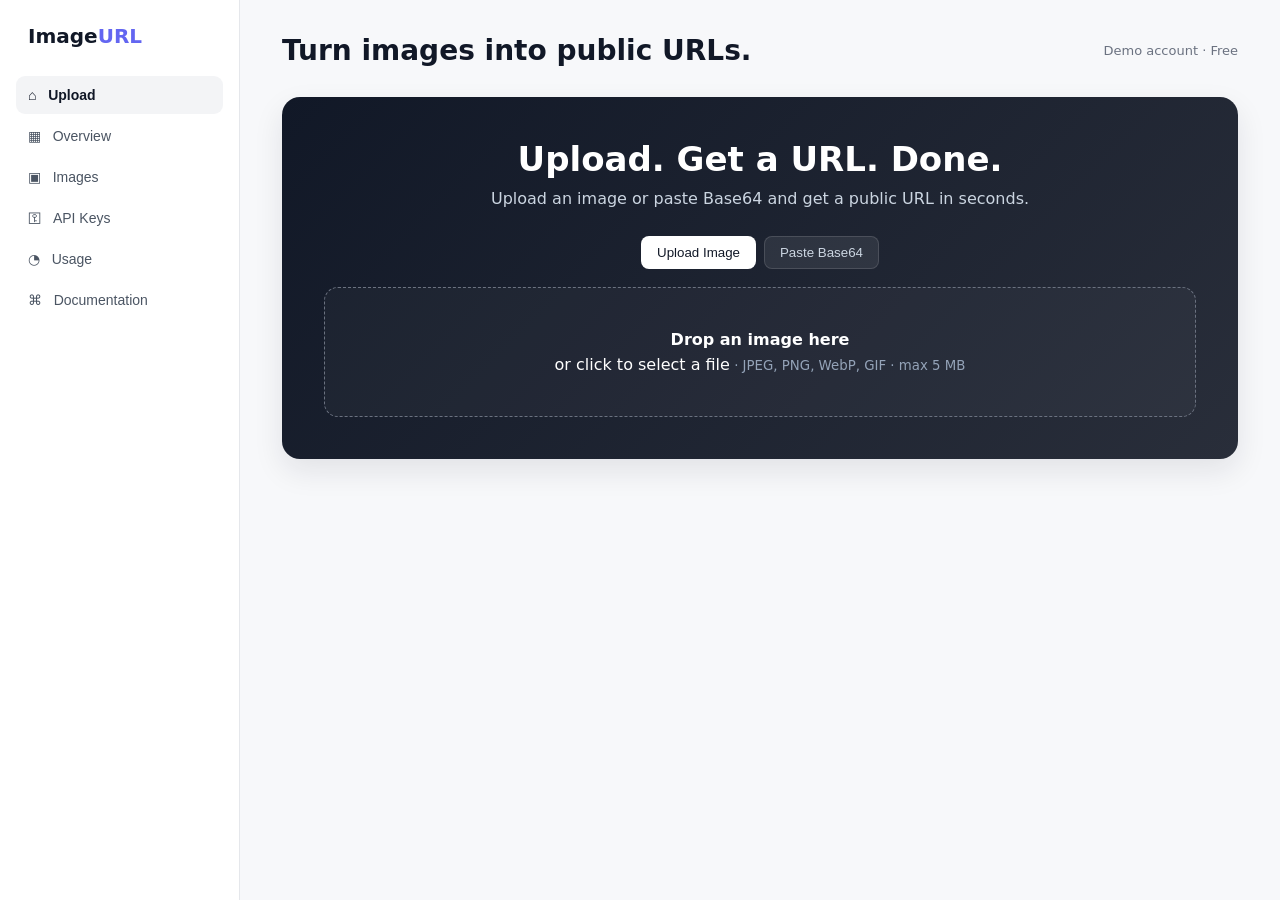
<file: index.html>
<!doctype html>
<html lang="vi">
<head>
<meta charset="utf-8">
<meta name="viewport" content="width=device-width,initial-scale=1">
<title>ImageURL — Image infrastructure demo</title>
<style>
:root{--bg:#f7f8fa;--card:#fff;--text:#111827;--muted:#6b7280;--line:#e5e7eb;--primary:#111827;--soft:#f3f4f6;--ok:#087443}
*{box-sizing:border-box}body{margin:0;font-family:Inter,ui-sans-serif,system-ui,-apple-system,BlinkMacSystemFont,"Segoe UI",sans-serif;background:var(--bg);color:var(--text)}
.app{display:flex;min-height:100vh}.side{width:240px;background:#fff;border-right:1px solid var(--line);padding:24px 16px;position:fixed;height:100vh}
.logo{font-weight:800;font-size:20px;padding:0 12px 28px}.logo span{color:#6366f1}.nav button{width:100%;border:0;background:none;text-align:left;padding:11px 12px;border-radius:9px;font-size:14px;color:#4b5563;cursor:pointer;margin-bottom:3px}.nav button.active,.nav button:hover{background:#f3f4f6;color:#111827;font-weight:600}
.main{margin-left:240px;flex:1;padding:34px 42px;max-width:1250px}.top{display:flex;justify-content:space-between;align-items:center;margin-bottom:30px}.top h1{font-size:28px;margin:0}.user{font-size:13px;color:var(--muted)}
.page{display:none}.page.active{display:block}
.hero{background:linear-gradient(135deg,#111827,#292e3a);color:white;border-radius:18px;padding:42px;text-align:center;box-shadow:0 12px 30px #11182718}.hero h2{font-size:34px;margin:0 0 10px}.hero p{color:#cbd5e1;margin:0 0 28px}.tabs{display:flex;gap:8px;justify-content:center;margin-bottom:18px}.tab{background:#ffffff14;color:#cbd5e1;border:1px solid #ffffff22;padding:8px 15px;border-radius:8px;cursor:pointer}.tab.active{background:white;color:#111827}
.drop{border:1.5px dashed #6b7280;border-radius:14px;padding:42px 20px;background:#ffffff08;cursor:pointer}.drop.drag{border-color:white;background:#ffffff14}.drop strong{display:block;margin-bottom:6px}.drop small{color:#94a3b8}
textarea{width:100%;height:170px;border:1px solid #374151;background:#0f172a;color:#e5e7eb;border-radius:12px;padding:15px;resize:vertical;font-family:ui-monospace,monospace}.primary{border:0;background:#fff;color:#111827;border-radius:9px;padding:11px 18px;font-weight:700;cursor:pointer;margin-top:12px}.result{display:none;margin-top:18px;background:#fff;color:#111827;border-radius:12px;padding:15px;text-align:left}.result-row{display:flex;gap:8px}.result input{flex:1;border:1px solid var(--line);padding:10px;border-radius:8px;font-family:monospace}.copy{border:0;background:#111827;color:white;border-radius:8px;padding:0 14px;cursor:pointer}
.grid{display:grid;grid-template-columns:repeat(3,1fr);gap:16px}.card{background:var(--card);border:1px solid var(--line);border-radius:14px;padding:20px}.metric{font-size:25px;font-weight:800;margin-top:8px}.muted{color:var(--muted);font-size:13px}.table{margin-top:18px;background:#fff;border:1px solid var(--line);border-radius:14px;overflow:hidden}.tr{display:grid;grid-template-columns:64px 1.8fr 100px 90px 130px;gap:12px;align-items:center;padding:14px 18px;border-bottom:1px solid var(--line);font-size:13px}.tr:last-child{border-bottom:0}.thumb{width:48px;height:48px;object-fit:cover;border-radius:8px;background:#eef2f7}.badge{display:inline-block;padding:4px 8px;border-radius:99px;background:#ecfdf3;color:var(--ok);font-size:11px;font-weight:700}.key{font-family:monospace;background:#f3f4f6;padding:8px;border-radius:7px}
@media(max-width:800px){.side{width:68px}.logo{font-size:0}.logo span{font-size:20px}.nav button{font-size:0;text-align:center}.main{margin-left:68px;padding:22px}.grid{grid-template-columns:1fr}.tr{grid-template-columns:52px 1fr 80px}.tr>*:nth-child(n+4){display:none}}
</style>
</head>
<body>
<div class="app">
<aside class="side">
  <div class="logo">Image<span>URL</span></div>
  <div class="nav">
    <button class="active" data-page="upload">⌂ &nbsp; Upload</button>
    <button data-page="overview">▦ &nbsp; Overview</button>
    <button data-page="images">▣ &nbsp; Images</button>
    <button data-page="keys">⚿ &nbsp; API Keys</button>
    <button data-page="usage">◔ &nbsp; Usage</button>
    <button data-page="docs">⌘ &nbsp; Documentation</button>
  </div>
</aside>
<main class="main">
<div class="top"><h1 id="title">Turn images into public URLs.</h1><div class="user">Demo account · Free</div></div>

<section id="upload" class="page active">
<div class="hero">
<h2>Upload. Get a URL. Done.</h2><p>Upload an image or paste Base64 and get a public URL in seconds.</p>
<div class="tabs"><button class="tab active" id="uploadTab">Upload Image</button><button class="tab" id="base64Tab">Paste Base64</button></div>
<div id="uploadBox" class="drop"><strong>Drop an image here</strong><span>or click to select a file</span><small> · JPEG, PNG, WebP, GIF · max 5 MB</small><input id="file" type="file" accept="image/jpeg,image/png,image/webp,image/gif" hidden></div>
<div id="base64Box" style="display:none;text-align:left"><textarea id="base64" placeholder="data:image/png;base64,..."></textarea><button class="primary" id="convert">Convert to public URL</button></div>
<div id="result" class="result"><b>Your image is ready.</b><div class="result-row" style="margin-top:10px"><input id="url" readonly><button class="copy" id="copy">Copy URL</button></div></div>
</div>
</section>

<section id="overview" class="page">
<div class="grid"><div class="card"><div class="muted">Storage</div><div class="metric">128 MB <span class="muted">/ 1 GB</span></div></div><div class="card"><div class="muted">Bandwidth</div><div class="metric">1.8 GB <span class="muted">/ 5 GB</span></div></div><div class="card"><div class="muted">API Requests</div><div class="metric">842 <span class="muted">/ 1,000</span></div></div></div>
<div class="card" style="margin-top:18px"><b>Recent activity</b><p class="muted">Your latest uploads and API activity will appear here.</p></div>
</section>

<section id="images" class="page">
<div class="card"><b>Images</b><span class="muted" style="float:right">3 images</span></div>
<div class="table">
<div class="tr" style="font-weight:700;background:#fafafa"><div>Preview</div><div>Filename</div><div>Size</div><div>Format</div><div>Created</div></div>
<div id="rows"></div></div>
</section>

<section id="keys" class="page">
<div class="card"><b>API Keys</b><button class="primary" style="float:right;margin:0;background:#111827;color:#fff" id="newKey">Create key</button><div style="clear:both"></div><hr style="border:0;border-top:1px solid var(--line);margin:18px 0"><div class="key">sk_live_•••••••••••• &nbsp; <span class="muted">Created today · Last used 2 min ago</span></div></div>
</section>

<section id="usage" class="page"><div class="grid"><div class="card"><div class="muted">Uploads</div><div class="metric">38</div></div><div class="card"><div class="muted">API requests</div><div class="metric">842</div></div><div class="card"><div class="muted">Failed requests</div><div class="metric">12</div></div></div></section>

<section id="docs" class="page"><div class="card"><h3>Upload image</h3><pre style="background:#111827;color:#e5e7eb;padding:18px;border-radius:10px;overflow:auto">curl -X POST https://api.example.com/api/v1/images \
  -H "Authorization: Bearer sk_live_xxx" \
  -F "file=@image.png"</pre><h3>Base64</h3><pre style="background:#111827;color:#e5e7eb;padding:18px;border-radius:10px;overflow:auto">POST /api/v1/images
{"image":"data:image/png;base64,..."}</pre></div></section>
</main></div>
<script>
const pages=document.querySelectorAll('.page'), buttons=document.querySelectorAll('.nav button'), title=document.getElementById('title');
const titles={upload:'Turn images into public URLs.',overview:'Overview',images:'Images',keys:'API Keys',usage:'Usage',docs:'Documentation'};
buttons.forEach(b=>b.onclick=()=>{buttons.forEach(x=>x.classList.remove('active'));b.classList.add('active');pages.forEach(p=>p.classList.remove('active'));document.getElementById(b.dataset.page).classList.add('active');title.textContent=titles[b.dataset.page]});

const uploadTab=document.getElementById('uploadTab'), base64Tab=document.getElementById('base64Tab'), uploadBox=document.getElementById('uploadBox'), base64Box=document.getElementById('base64Box');
uploadTab.onclick=()=>{uploadTab.classList.add('active');base64Tab.classList.remove('active');uploadBox.style.display='block';base64Box.style.display='none'};
base64Tab.onclick=()=>{base64Tab.classList.add('active');uploadTab.classList.remove('active');uploadBox.style.display='none';base64Box.style.display='block'};
const result=document.getElementById('result'), url=document.getElementById('url'), rows=document.getElementById('rows');
function showResult(name){const id=Math.random().toString(36).slice(2,10);const u=`https://img.demo.local/${id}/${name.replace(/[^a-z0-9.]/gi,'-')}`;url.value=u;result.style.display='block';rows.innerHTML=`<div class="tr"><img class="thumb" src="${URL.createObjectURL(document.getElementById('file').files[0])}"><div>${name}</div><div>Demo</div><div>IMAGE</div><div><span class="badge">Uploaded</span></div></div>`+rows.innerHTML}
document.getElementById('drop')?.addEventListener('click',()=>{});
uploadBox.onclick=e=>{if(e.target.id!=='file')document.getElementById('file').click()};
document.getElementById('file').onchange=e=>{if(e.target.files[0])showResult(e.target.files[0].name)};
['dragenter','dragover'].forEach(x=>uploadBox.addEventListener(x,e=>{e.preventDefault();uploadBox.classList.add('drag')}));
['dragleave','drop'].forEach(x=>uploadBox.addEventListener(x,e=>{e.preventDefault();uploadBox.classList.remove('drag')}));
uploadBox.addEventListener('drop',e=>{const f=e.dataTransfer.files[0];if(f){document.getElementById('file').files=e.dataTransfer.files;showResult(f.name)}});
document.getElementById('convert').onclick=()=>{const v=document.getElementById('base64').value.trim();if(!v){alert('Paste Base64 first');return}url.value='https://img.demo.local/'+Math.random().toString(36).slice(2,10)+'.png';result.style.display='block'};
document.getElementById('copy').onclick=async()=>{await navigator.clipboard.writeText(url.value);document.getElementById('copy').textContent='Copied!';setTimeout(()=>document.getElementById('copy').textContent='Copy URL',1200)};
document.getElementById('newKey').onclick=()=>alert('Demo: API key created. In production the full secret would be shown only once.');
</script>
</body>
</html>
</file>
